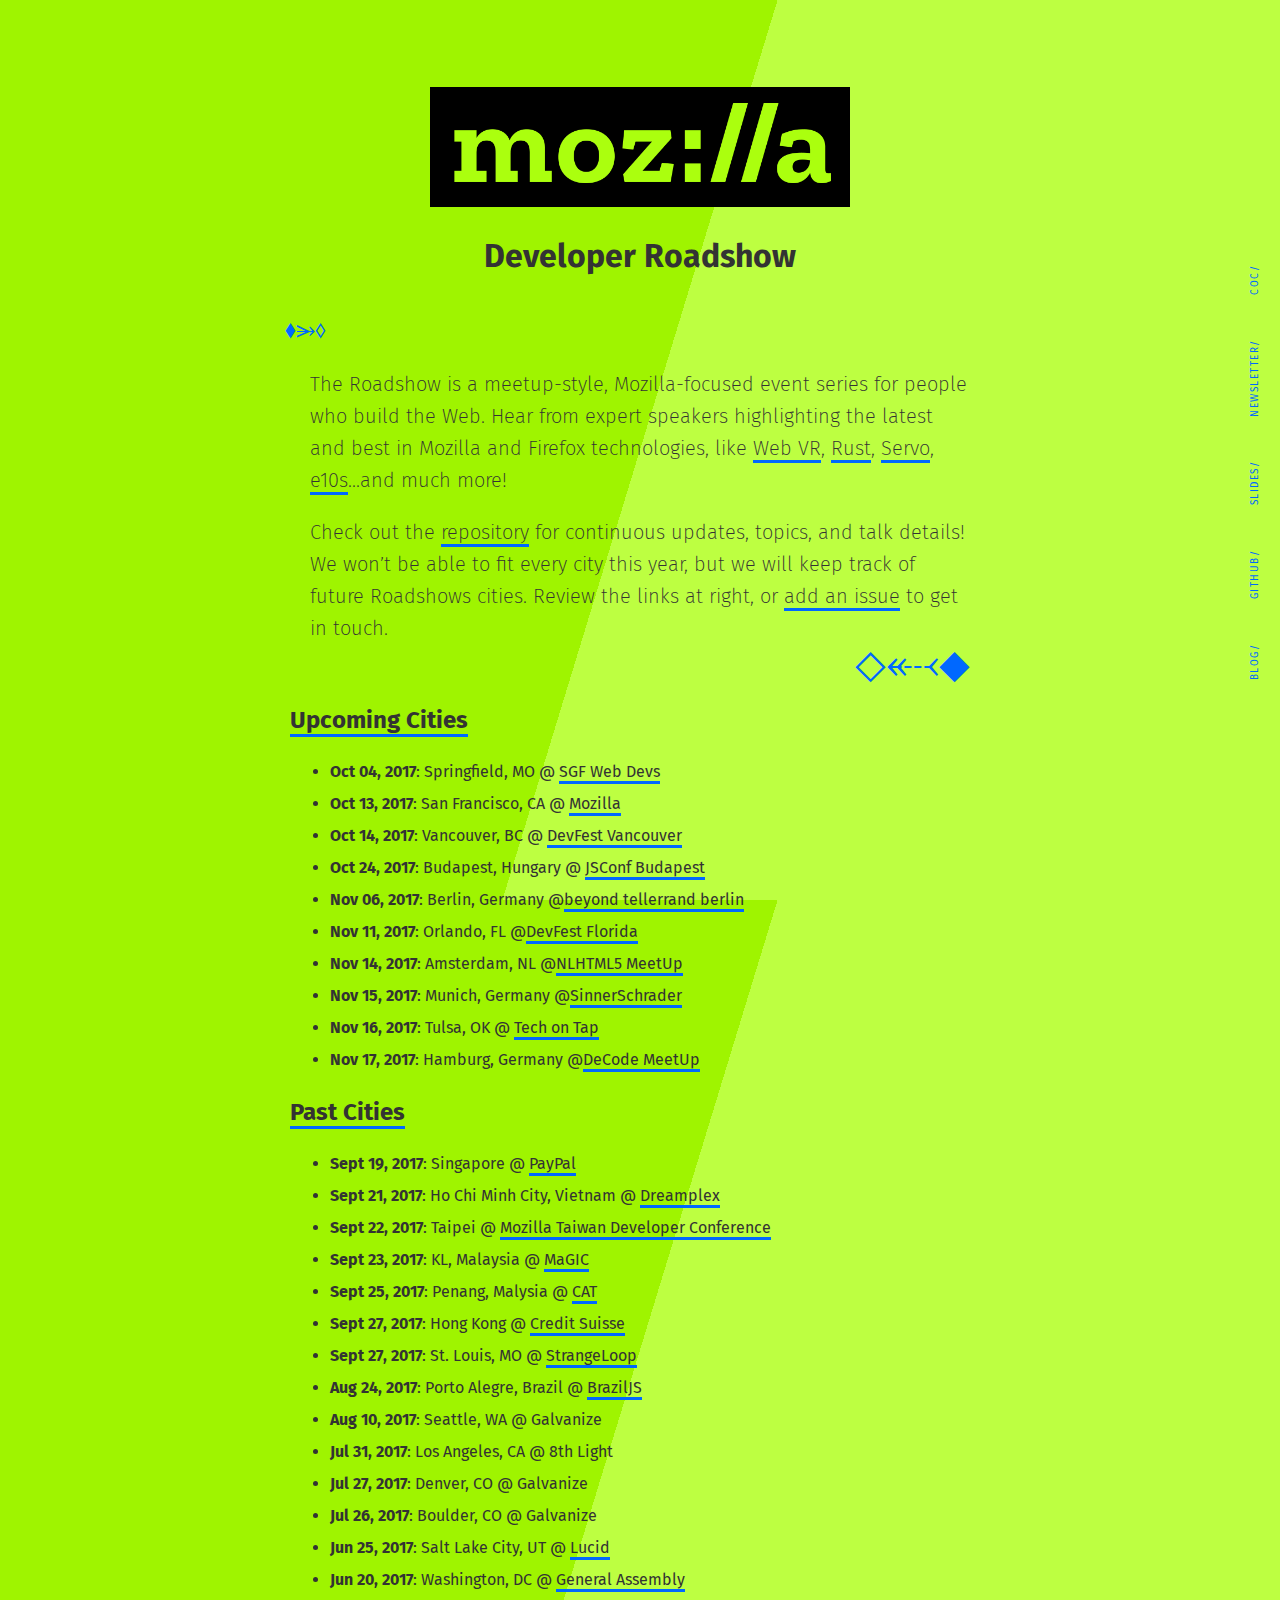
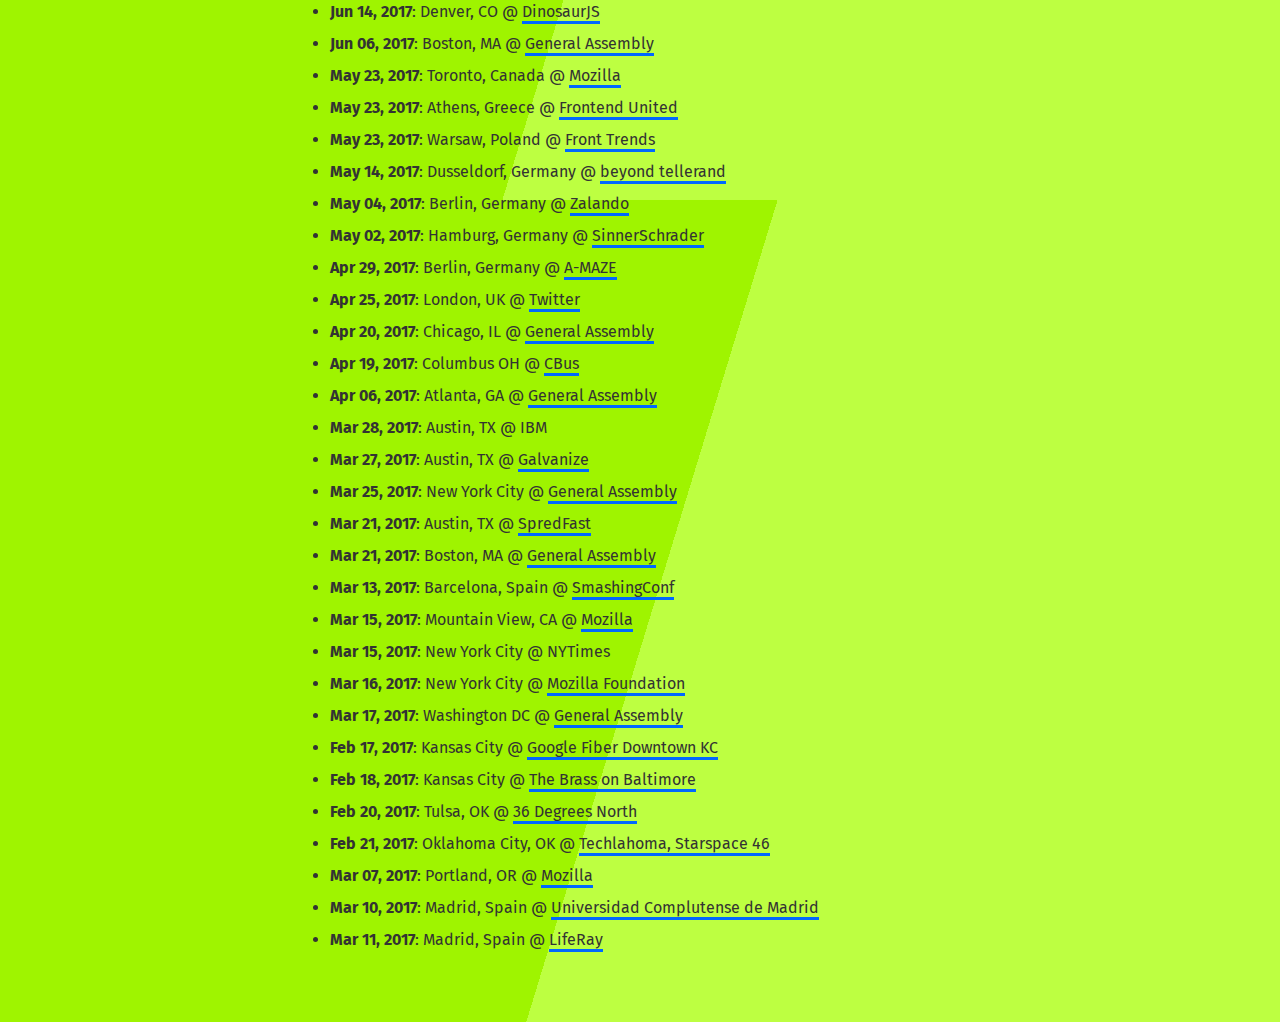
<file: index.html>
<!DOCTYPE html>
<!--
             _.-~-.
           7''  Q..\
        _7         (_
      _7  _/    _q.  /
    _7 . ___  /VVvv-'_                                            .
   7/ / /~- \_\\      '-._     .-'                      /       //
  ./ ( /-~-/||'=.__  '::. '-~'' {             ___   /  //     ./{
 V   V-~-~| ||   __''_   ':::.   ''~-~.___.-'' _/  // / {_   /  {  /
  VV/-~-~-|/ \ .'__'. '.    '::                     _ _ _        ''.
  / /~~~~||VVV/ /  \ )  \        _ __ ___   ___ ___(_) | | __ _   .::'
 / (~-~-~\\.-' /    \'   \::::. | '_ ` _ \ / _ \_  / | | |/ _` | :::'
/..\    /..\__/      '     '::: | | | | | | (_) / /| | | | (_| | ::'
vVVv    vVVv                 ': |_| |_| |_|\___/___|_|_|_|\__,_| ''

Hi there, nice to meet you!

Interested in having a direct impact on hundreds of millions of users? Join
Mozilla, and become part of a global community that’s helping to build a
brighter future for the Web.

Visit https://careers.mozilla.org to learn about our current job openings.
Visit https://www.mozilla.org/contribute for more ways to get involved and
help support Mozilla.
-->

<html class="windows x86 no-js" lang="en" dir="ltr" data-latest-firefox="52.0" data-esr-versions="45.8.0 52.0" data-gtm-container-id="GTM-MW3R8V"  data-stub-attribution-rate="1.0">
  <head>
    <meta charset="utf-8">
    <link href="https://fonts.googleapis.com/css?family=Fira+Sans" rel="stylesheet">
    <link rel="stylesheet" type="text/css" href="css/style.css">
    <link rel="icon" href="favicon.png" type="image/x-icon">
    <link rel="apple-touch-icon" type="image/png" sizes="180x180" href="assets/apple-touch-icon-180x180.png">
    <link rel="icon" type="image/png" sizes="196x196" href="assets/favicon-196x196.png">
    <link rel="shortcut icon" href="assets/favicon.ico">
    <title>2017 Dev Roadshow</title>
    <meta name="description" content="Developer Roadshow website for Mozilla">
    <meta name="author" content="Moz Dev Roadshow">

  </head>
  <body>
  <div class="wrapper">
    <div class="container">
      <header>
        <img src="assets/moz-logo-neon-green-rgb.png" alt="Mozilla Logo" height="60%" width="60%">
        <section>
        <h1>Developer Roadshow</h1>
        </section>
      </header>
      <article>
        <p>The Roadshow is a meetup-style, Mozilla-focused event series for people who build the Web. Hear from expert speakers highlighting the latest and best in Mozilla and Firefox technologies, like <a href="https://aframe.io/" target="_blank">Web VR</a>, <a href="https://www.rust-lang.org/en-US/" target="_blank">Rust</a>, <a href="https://servo.org/" target="_blank">Servo</a>, <a href="https://wiki.mozilla.org/Electrolysis" target="_blank">e10s</a>...and much more!</p>
        <p>Check out the <a href="https://github.com/mozilla/devroadshow2017">repository</a> for continuous updates, topics, and talk details! We won’t be able to fit every city this year, but we will keep track of future Roadshows cities. Review the links at right, or <a href="https://github.com/mozilla/devroadshow2017/issues" target="_blank">add an issue</a> to get in touch.</p>
      </article>
      <section>
        <h2><a href="https://github.com/mozilla/devroadshow2017/blob/master/Cities.md" target="_blank">Upcoming Cities</a></h2>
        <ul>
  
          <li><strong>Oct 04, 2017</strong>: Springfield, MO @ <a href="https://www.meetup.com/SGF-Web-Devs/events/243148230/">SGF Web Devs</a></li>
          <li><strong>Oct 13, 2017</strong>: San Francisco, CA @ <a href="https://www.eventbrite.com/e/mozilla-developer-roadshow-presents-women-in-webvr-san-francisco-tickets-37432501620">Mozilla</a></li>
          <li><strong>Oct 14, 2017</strong>: Vancouver, BC @ <a href="https://devfestvancouver.firebaseapp.com/">DevFest Vancouver</a></li>
          <li><strong>Oct 24, 2017</strong>: Budapest, Hungary @ <a href="https://www.meetup.com/Rust-Hungary-Meetup/events/244086300/">JSConf Budapest</a></li>
          <li><strong>Nov 06, 2017</strong>: Berlin, Germany @<a href="https://beyondtellerrand.com/events/berlin-2017/side-events/mozilla-roadshow">beyond tellerrand berlin</a></li>
          <li><strong>Nov 11, 2017</strong>: Orlando, FL @<a href="https://devfestflorida.org/">DevFest Florida</a></li>
          <li><strong>Nov 14, 2017</strong>: Amsterdam, NL @<a href="https://www.meetup.com/NLHTML5/events/243514933/">NLHTML5 MeetUp</a></li>
          <li><strong>Nov 15, 2017</strong>: Munich, Germany @<a href="https://www.meetup.com/MuniCSS-finest/events/243276897/">SinnerSchrader</a></li>
          <li><strong>Nov 16, 2017</strong>: Tulsa, OK @ <a href="https://www.meetup.com/RHTTech-on-Tap/events/242288624/">Tech on Tap</a></li>
          <li><strong>Nov 17, 2017</strong>: Hamburg, Germany @<a href="https://www.meetup.com/de-DE/decode-hh/events/243303281/">DeCode MeetUp</a></li>
 
        </ul>
      </section>
      <section>
        <h2><a href="https://github.com/mozilla/devroadshow2017/blob/master/Cities.md" target="_blank">Past Cities</a></h2>
        <ul>
          <li><strong>Sept 19, 2017</strong>: Singapore @ <a href="https://www.facebook.com/events/144127329504155/">PayPal</a></li>
          <li><strong>Sept 21, 2017</strong>: Ho Chi Minh City, Vietnam @ <a href="https://www.facebook.com/events/1252723171504448/">Dreamplex</a></li>
          <li><strong>Sept 22, 2017</strong>: Taipei @ <a href="https://www.mozilladevtw2017.com/">Mozilla Taiwan Developer Conference</a></li>
          <li><strong>Sept 23, 2017</strong>: KL, Malaysia @ <a href="https://www.facebook.com/events/865678483587305">MaGIC</a></li>
          <li><strong>Sept 25, 2017</strong>: Penang, Malysia @ <a href="https://www.facebook.com/events/389794274769975">CAT</a></li>
          <li><strong>Sept 27, 2017</strong>: Hong Kong @ <a href="https://www.facebook.com/events/1524909654238192">Credit Suisse</a></li>
          <li><strong>Sept 27, 2017</strong>: St. Louis, MO @ <a href="https://www.thestrangeloop.com/" target="_blank">StrangeLoop</a></li>
          <li><strong>Aug 24, 2017</strong>: Porto Alegre, Brazil @ <a href="https://eventloop.com.br/braziljs-conf-2017-poa">BrazilJS</a></li>
          <li><strong>Aug 10, 2017</strong>: Seattle, WA @ Galvanize</li>
          <li><strong>Jul 31, 2017</strong>: Los Angeles, CA @ 8th Light</li>
          <li><strong>Jul 27, 2017</strong>: Denver, CO @ Galvanize</li>
          <li><strong>Jul 26, 2017</strong>: Boulder, CO @ Galvanize</li>
          <li><strong>Jun 25, 2017</strong>: Salt Lake City, UT @ <a href="https://www.eventbrite.com/e/mozilla-developer-roadshow-with-lucid-software-presents-identity-and-access-management-at-mozilla-tickets-34551628852?ref=estw" target="_blank">Lucid</a></li>
          <li><strong>Jun 20, 2017</strong>: Washington, DC @ <a href="https://generalassemb.ly/education/how-css-grid-is-reinventing-webpage-design/washington-dc/36501" target="_blank">General Assembly</a></li>
          <li><strong>Jun 14, 2017</strong>: Denver, CO @ <a href="https://www.meetup.com/fullstack/events/240003595/" target="_blank">DinosaurJS</a></li>
          <li><strong>Jun 06, 2017</strong>: Boston, MA @ <a href="https://generalassemb.ly/education/ga-mozilla-developer-roadshow-presents-rust-hack-without-fear/boston/36069" target="_blank">General Assembly</a></li>
          <li><strong>May 23, 2017</strong>: Toronto, Canada @ <a href="https://www.eventbrite.com/e/mozilla-developer-roadshow-presents-3d-on-the-web-and-the-future-of-mobile-web-browsing-tickets-33497709551" target="_blank">Mozilla</a></li>
          <li><strong>May 23, 2017</strong>: Athens, Greece @ <a href="http://mzl.la/athens" target="_blank">Frontend United</a></li>
          <li><strong>May 23, 2017</strong>: Warsaw, Poland @ <a href="http://gamedevjs.com/mozdevroadshow.html" target="_blank">Front Trends</a></li>
          <li><strong>May 14, 2017</strong>: Dusseldorf, Germany @ <a href="https://beyondtellerrand.com/events/duesseldorf-2017/side-events/mozilla-roadshow" target="_blank">beyond tellerand</a></li>
          <li><strong>May 04, 2017</strong>: Berlin, Germany @ <a href="https://www.meetup.com/Zalando-Tech-Events-Berlin/events/238078772/" target="_blank">Zalando</a></li>
          <li><strong>May 02, 2017</strong>: Hamburg, Germany @ <a href="https://www.meetup.com/decode-hh/events/238288684/" target="_blank">SinnerSchrader</a></li>
          <li><strong>Apr 29, 2017</strong>: Berlin, Germany @ <a href=
          "https://www.facebook.com/events/784179395092898/" target="_blank"> A-MAZE</a></li>
          <li><strong>Apr 25, 2017</strong>: London, UK @ <a href=
          "https://www.meetup.com/Mozilla-Developer-Roadshow-UK-Edition/events/238928357/?a=socialmedia" target="_blank">Twitter</a></li>
          <li><strong>Apr 20, 2017</strong>: Chicago, IL @ <a href="https://generalassemb.ly/education/how-css-grid-is-reinventing-webpage-design/chicago/34896" target="_blank">General Assembly</a></li>
          <li><strong>Apr 19, 2017</strong>: Columbus OH @ <a href="http://columbusjs.org/04-19-2017/mozilla-dev-roadshow.html" target="_blank">CBus</a></li> 
          <li><strong>Apr 06, 2017</strong>: Atlanta, GA @ <a href="https://generalassemb.ly/education/how-css-grid-is-reinventing-webpage-design/atlanta/34844" target="_blank">General Assembly</a></li>
          <li><strong>Mar 28, 2017</strong>: Austin, TX @ IBM</li>
          <li><strong>Mar 27, 2017</strong>: Austin, TX @ <a href="https://www.eventbrite.com/e/mozilla-developer-roadshow-presents-hack-on-open-source-workshop-tickets-32701486025" target="_blank">Galvanize</a></li>
          <li><strong>Mar 25, 2017</strong>: New York City @ <a href="https://generalassemb.ly/education/how-css-grid-is-reinventing-webpage-design/new-york-city/34842" target="_blank">General Assembly</a></li>
          <li><strong>Mar 21, 2017</strong>: Austin, TX @ <a href="https://www.meetup.com/Mozilla-Developer-Roadshow/events/237760047/" target="_blank">SpredFast</a></li>
          <li><strong>Mar 21, 2017</strong>: Boston, MA @ <a href="https://generalassemb.ly/education/how-css-grid-is-reinventing-webpage-design/boston/34943" target="_blank">General Assembly</a></li>
          <li><strong>Mar 13, 2017</strong>: Barcelona, Spain @ <a href="https://www.meetup.com/SmashingConf/events/237848853/?a=socialmedia" target="_blank">SmashingConf</a></li>
          <li><strong>Mar 15, 2017</strong>: Mountain View, CA @ <a href="https://www.meetup.com/Mozilla-Developer-Roadshow/" target="_blank">Mozilla</a></li>
          <li><strong>Mar 15, 2017</strong>: New York City @ NYTimes</li>
          <li><strong>Mar 16, 2017</strong>: New York City @ <a href="https://www.meetup.com/girldevelopit/events/237431725/" target="_blank">Mozilla Foundation</a></li>
          <li><strong>Mar 17, 2017</strong>: Washington DC @ <a href="https://generalassemb.ly/education/how-css-grid-is-reinventing-webpage-design/washington-dc/34843" target="_blank">General Assembly</a></li>
          <li><strong>Feb 17, 2017</strong>: Kansas City @ <a href="https://devfestkc.com/schedule/0" target="_blank">Google Fiber Downtown KC</a></li>
          <li><strong>Feb 18, 2017</strong>: Kansas City @ <a href="https://devfestkc.com/" target="_blank">The Brass on Baltimore</a></li>
          <li><strong>Feb 20, 2017</strong>: Tulsa, OK @ <a href="https://www.36degreesnorth.co/" target="_blank">36 Degrees North</a></li>
          <li><strong>Feb 21, 2017</strong>: Oklahoma City, OK @ <a href="http://okcjs.com/" target="_blank">Techlahoma, Starspace 46</a></li>
          <li><strong>Mar 07, 2017</strong>: Portland, OR @ <a href="https://www.meetup.com/Women-Who-Code-Portland/events/237467012/" target="_blank">Mozilla</a></li>
          <li><strong>Mar 10, 2017</strong>: Madrid, Spain @ <a href="http://webgamesday.com/" target="_blank">Universidad Complutense de Madrid</a></li>
          <li><strong>Mar 11, 2017</strong>: Madrid, Spain @ <a href="https://www.meetup.com/madridjs/events/237612617/" target="_blank">LifeRay</a></li>
          
        </ul>
      </section>
      <footer>
        <ul class="meta inline-list">
          <li><a href="https://hacks.mozilla.org/2017/02/devroadshow/" target="_blank">blog/</a></li>
          <li><a href="https://github.com/mozilla/devroadshow2017" target="_blank">github/</a></li>
          <li><a href="https://github.com/mozilla/devroadshow2017/tree/master/presentations" target="_blank">slides/</a></li>
          <li><a href="https://www.mozilla.org/en-US/newsletter/developer/?utm_source=Event&utm_content=DevRoadshow" target="_blank">newsletter/</a></li>
          <li><a href="mailto:sandra@mozilla.com" target="_blank">CoC/</a></li>
        </ul>
      </footer>
    
  </div>
  </body>
</html>
</file>
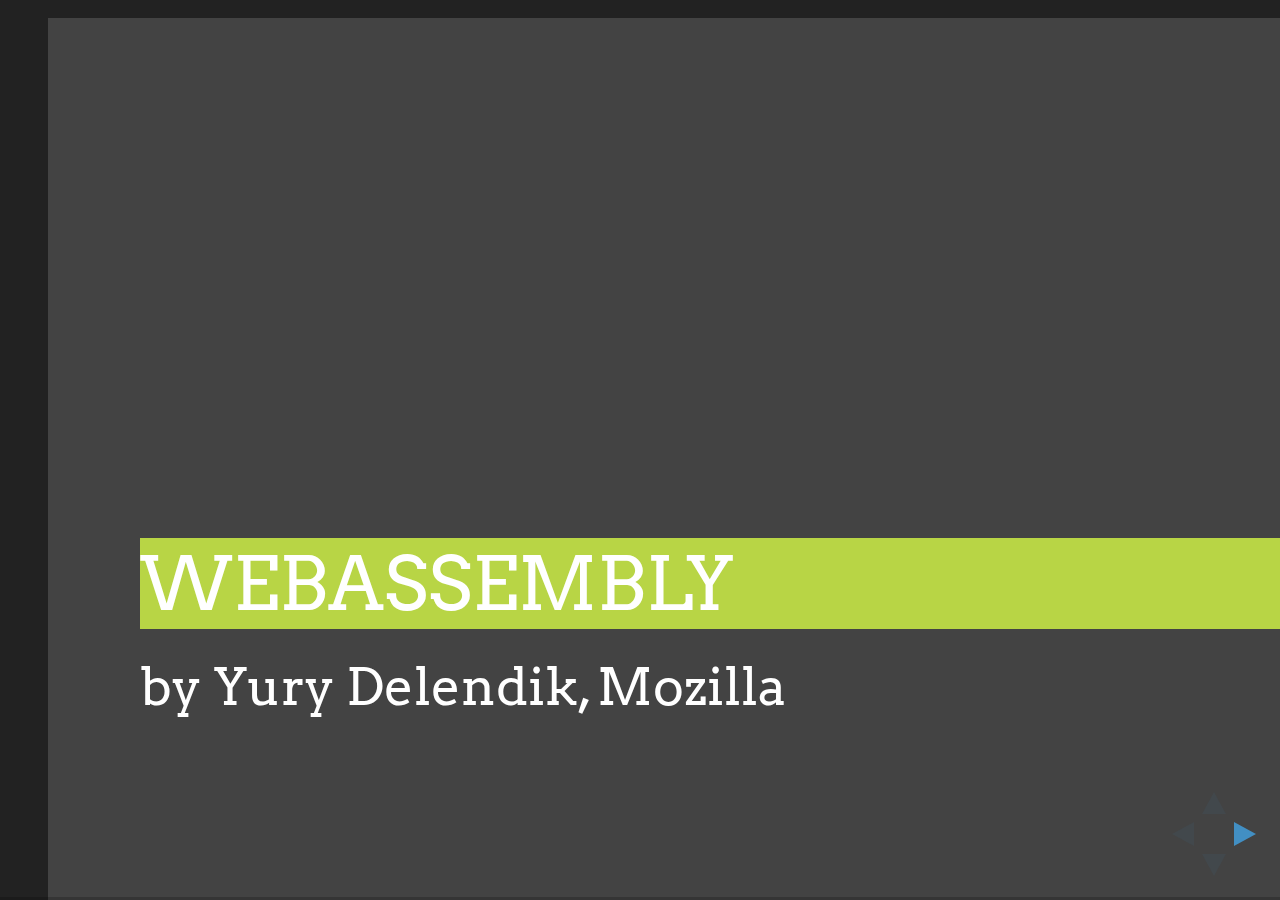
<file: presentations/WebAssembly-yurydelendik/index.html>
<!doctype html>
<html>
	<head>
		<meta charset="utf-8">
		<meta name="viewport" content="width=device-width, initial-scale=1.0, maximum-scale=1.0, user-scalable=no">

		<title>WebAssembly</title>

		<link rel="stylesheet" href="css/reveal.css">
		<link rel="stylesheet" href="css/theme/black.css">

		<!-- Theme used for syntax highlighting of code -->
		<link rel="stylesheet" href="lib/css/zenburn.css">

<style>
@import url('https://fonts.googleapis.com/css?family=Arvo');

section {
	background-color: white;
	color: black;
	height: 100%;
}
section.dark {
	background-color: #434343;
	color: white;
	text-align: left;	
	padding-left: 75px !important;
    font-family: 'Arvo', serif !important;
}
section.dark h1 {
	font: 60px 'Arvo', serif !important;
	background-color: #b8d545;
	color: white !important;
	text-align: left;
	width: auto !important;	
}

h2 {
    font: 40px 'Arvo', serif !important;
    color: white;
	background-color: #b8d545;
    width: 100%;
	display: block;
	padding-left: 10px;
	border-top: 10px none !important;
}
h2::before {
	float: left;
	display: block;
	border-right: 5px white solid;
	border-bottom: 5px white solid;
	background: black;
	width: 50px;
	height: 50px;
	content: "";
}
div#logo {
    width: 252px;
	height: 81px;
	background-image: url(https://github.com/mozilla/devroadshow2017/blob/master/moz-logo-neon-green-rgb.png?raw=true);
	background-size: 252px 81px;
	margin-top: 300px;
	margin-bottom: 20px;
}

</style>
		<!-- Printing and PDF exports -->
		<script>
			var link = document.createElement( 'link' );
			link.rel = 'stylesheet';
			link.type = 'text/css';
			link.href = window.location.search.match( /print-pdf/gi ) ? 'css/print/pdf.css' : 'css/print/paper.css';
			document.getElementsByTagName( 'head' )[0].appendChild( link );
		</script>
	</head>
	<body>
		<div class="reveal">
			<div class="slides">

<section class="dark">
	<div id="logo"></div>
	<h1>WebAssembly</h1>
	<p>by Yury Delendik, Mozilla</p>
</section>
<section>
	<h2>Overview</h2>
	<ul>
		<li>What's WebAssembly</li>
		<li>WebAssembly APIs</li>
		<li>Demos</li>
	</ul>
</section>
<section>
	<h2>What is WebAssembly?</h2>
	<p>
		A <em>new standard</em>
		being developed in a 
		W3C Community Group with Apple, Google,
		Microsoft and Mozilla which defines:
	</p>
	<ol>
		<li>
			a compact, portable <em>binary format</em> which is
			fast to load and runs safely at 
			predictably near-native speed
		</li>
		<li>
			a 1:1 <em>text format</em> rendered by developer tools when 
			viewing source
		</li>
	</ol>
</section>
<section>
	<h2>WebAssembly is ...</h2>
	<ul>
		<li>Compiler target for the Web</li>
		<li>JavaScript API</li>
	</ul>
</section>
<section>
	<section>
		<h2>Compilation of JavaScript</h2>
		<ul>
			<li>JS is an interpreted programming language</li>
			<li>The hot code is watched for and compiled using JIT</li>
			<li>JIT can take time</li>
			<li>Parsing and loading can take time too</li>
		<ul>
	</section>
	<section>
        <h2>Memory management in JavaScript</h2>
        <ul>
			<li>New memory is allocated when new object or string is created</li>
            <li>Automatically releases unused objects by tracing garbage collector</li>
            <li>Memory tracing can take time</li>
		</ul>	
	</section>
	<section>
		<h2>asm.js is a JavaScript subset</h2>
		<ul>
			<li>No access to javascript heap – compiled code has to manage its own memory</li>
            <li>Valid `"use asm";` code does not need to be “hot” – it's ready to be transformed to machine code</li>
            <li>Runs well in all browsers</li>
            <li>Still takes time to load, parse, validate and compile</li>
		</ul>
	</section>
</section>
<section>
	<h2>What we trying to do?</h2>
    <ul>
		<li>Avoid plugins (deprecation, friction, security)</h1>
        <li>Bring existing applications to the Web (too big to rewrite)</h1>
        <li>Port high-performance C/C++ libraries for use by JS</h1>
        <li>Predictable near-native performance (compared to JS)</h1>
	</ul>
</section>
<section>
	<h2>What will WebAssembly improve (in asm.js)?</h2>
    <ol>
		<li>Further reduce load time (especially on mobile)</li>
        <li>Reduce over-the-wire size (with and without compression)</li>
        <li>Reduce runtime memory consumption</li>
        <li>New features: dynamic linking, memory resizing, etc.</li>
        <li>Keep pushing closer to native code performance</li>
</section>
<section>
	<h2>Virtual ISA</h2>
	<p>As close to physical machine instructions as safety/portability allow</p>
	<table>
		<tr>
			<th>WebAssembly</th>
			<th></th>
			<th>x86</th>
			<th>ARM</th>
		</tr>
		<tr>
			<td><code>i32.add</code></td>
			<td>↦</td>
			<td><code>addl</code></td>
			<td><code>ADD</code></td>
		</tr>
			<td><code>call</code></td>
			<td>↦</td>
			<td><code>call</code></td>
			<td><code>BL</code></td>
		</tr>
		<tr>
			<td><code>i32.load</code></td>
			<td>↦</td>
			<td>check + <code>mov</code></td>
			<td>check + <code>LDR</code></td>
		</tr>
	</table>
	<p>"check" can safely eliminated on 64-bit, hoistable otherwise</p>
</section>
<section>
	<section>
		<h2>Can I see some WebAssembly?</h2>
		<ul>
			<li>Binary format</li>
			<li>Text representation of binary format</li>
		</ul>
	</section>
	<section>
		<h2>Helloworld.cpp</h2>
		<pre><code class="hljs c++">
#include &lt;iostream&gt;

int main() {
  std::cout << "Hello, world!" << std::endl;
  return 237;
}
</code></pre>
		<p><code class="lang-bash">emcc helloworld.cpp -s WASM=1 -o helloworld.html</code></p>
	</section>
	<section>
		<h2>Helloworld.wasm</h2>
		<pre><code class="hljs text">
00000000: 00 61 73 6d 0d 00 00 00  .asm....
00000008: 01 ae 83 80 80 00 30 60  ......0`
00000010: 01 7f 01 7f 60 03 7f 7f  ....`...
00000018: 7f 01 7f 60 01 7c 01 7f  ...`.|..
00000020: 60 02 7f 7f 01 7f 60 03  `.....`.
...
0005a688: 00 00 00 00 00 00 00 00  ........
0005a690: 48 65 6c 6c 6f 2c 20 77  Hello, w
0005a698: 6f 72 6c 64 21 00 ff ff  orld!...
0005a6a0: ff ff ff ff ff ff ff ff  ........
...
</code></pre>
	</section>
	<section>
		<h2>Helloworld.wast</h2>
		<pre><code class="hljs text">
(module
  (type $0 (func (param i32) (result i32)))
...
  (func $4 (type $9) (param $var$0 i32) (param $var$1 i32)
    (if
      (i32.eq
        (get_global $global$6)
        (i32.const 0)
      )
      (block $label$0
        (set_global $global$6
          (get_local $var$0)
...
</code></pre>
	</section>
</section>
<section>
	<h2>JavaScript API</h2>
    <ul>
        <li>Compile module</li>
        <li>Instantiate module</li>
        <li>Export functions</li>
        <li>Import functions</li>
	</ul>
</section>
<section>
	<section>
		<h2>Helloworld2.wast</h2>
		<pre><code class="hljs text">
(module
  (memory (export "memory") 200 200)
  (data (i32.const 0) "Hello, world\00")
  (import $print "sys" "print" (param i32))
  (func (export "main")
    (call $print
      (i32.const 0)
    )
  )
)
</code></pre>
       <p><code class="lang-bash">wasm-as helloworld2.wast -o helloworld2.wasm</code></p>
	</section>
	<section>
		<h2>Helloworld2.js</h2>
		<pre><code class="hljs">
...
fetch('helloworld2.wasm')
  .then(req => req.arrayBuffer())
  .then(buf => WebAssembly.instantiate(buf, env))
  .then(({instance}) => {
    memory = new Uint8Array(instance.exports.memory.buffer);
    instance.exports.main();
  });
</code></pre>
	</section>
	<section>
		<h2>Helloworld2.js</h2>
		<pre><code class="hljs">
var memory;
var env = {
  sys: {
    print(ptr) {
      let p = ptr;
      while (memory[p]) p++;
      let s = String.fromCharCode(...memory.subarray(ptr, p));
      console.log(s);
    }
  }
};
...
</code></pre>
	</section>
</section>
<section>
	<h2>What's next?</h2>
    <ul>
		<li>Debugging</li>
        <li>LLVM compilation to object modules</li>
        <li>CG pointers, multithreading</li>
    </ul>
</section>
<section>
	<h2>Start experimenting now</h2>
	<ul>
		<li>emscripten</li>
		<li>binaryen</li>
		<li>llvm/clang w/WebAssembly target</li>
	</ul>
</section>

<section>
	<h2>More good stuff</h2>
	<ul>
		<li>Demo at <br><a href="http://webassembly.org/demo/">http://webassembly.org/demo/</a></li>
		<li>WasmExplorer at <br><a href="http://mbebenita.github.io/WasmExplorer/">http://mbebenita.github.io/WasmExplorer/</a></li>
        <li>Get emscripten</li>
        <li>Get SpiderMonkey (<code>wasmTextToBinary</code>)</li>
		<li>Get latest Node.js (<code>node --expose-wasm</code>)</li>
    </ul>
</section>

<section>
	<h2>Q &amp; A</h2>
</section>

			</div>
		</div>

		<script src="lib/js/head.min.js"></script>
		<script src="js/reveal.js"></script>

		<script>
			// More info https://github.com/hakimel/reveal.js#configuration
			Reveal.initialize({
				history: true,

				// More info https://github.com/hakimel/reveal.js#dependencies
				dependencies: [
					{ src: 'plugin/markdown/marked.js' },
					{ src: 'plugin/markdown/markdown.js' },
					{ src: 'plugin/notes/notes.js', async: true },
					{ src: 'plugin/highlight/highlight.js', async: true, callback: function() { hljs.initHighlightingOnLoad(); } }
				]
			});
		</script>
	</body>
</html>
</file>
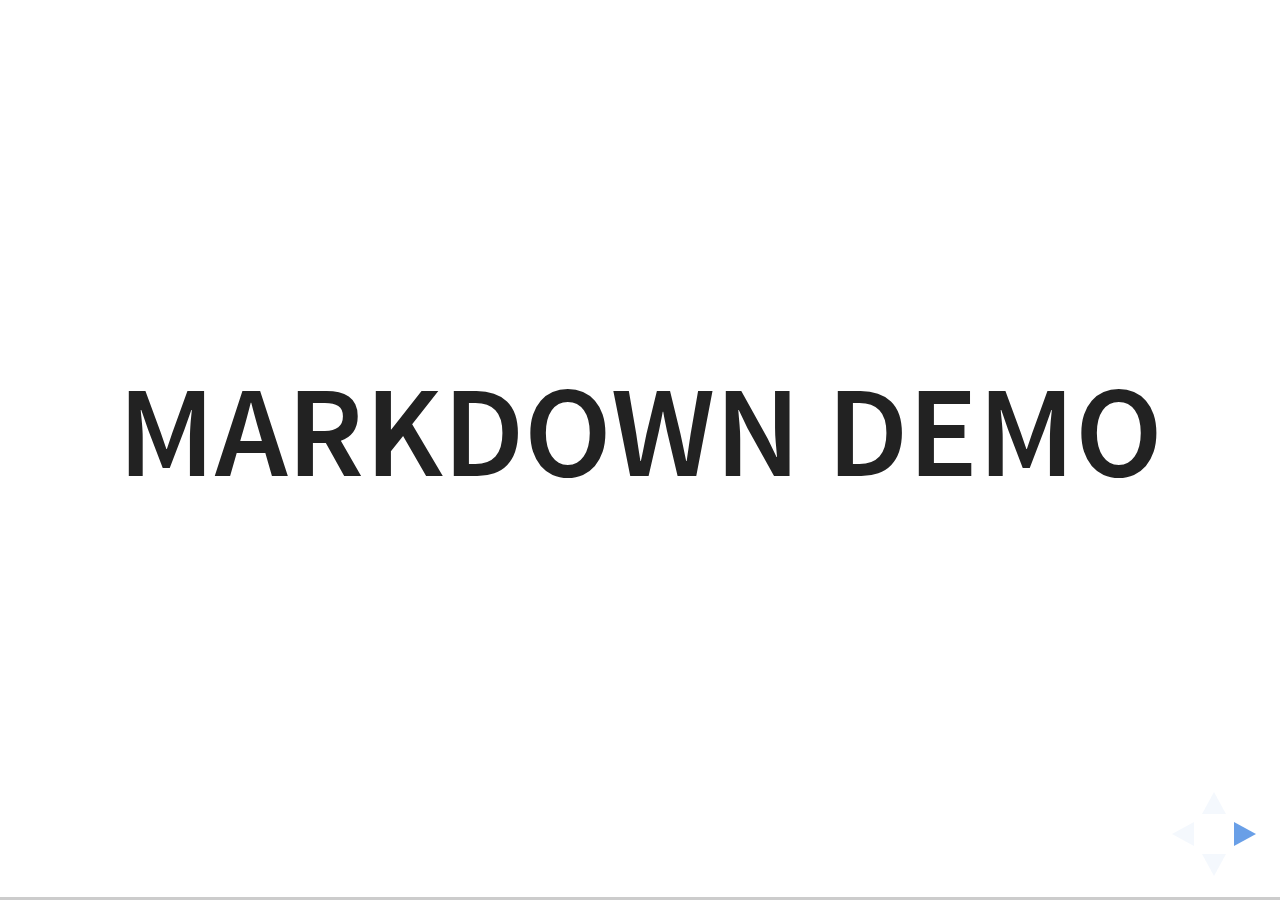
<file: presentations/WebAssembly-yurydelendik/plugin/markdown/example.html>
<!doctype html>
<html lang="en">

	<head>
		<meta charset="utf-8">

		<title>reveal.js - Markdown Demo</title>

		<link rel="stylesheet" href="../../css/reveal.css">
		<link rel="stylesheet" href="../../css/theme/white.css" id="theme">

        <link rel="stylesheet" href="../../lib/css/zenburn.css">
	</head>

	<body>

		<div class="reveal">

			<div class="slides">

                <!-- Use external markdown resource, separate slides by three newlines; vertical slides by two newlines -->
                <section data-markdown="example.md" data-separator="^\n\n\n" data-separator-vertical="^\n\n"></section>

                <!-- Slides are separated by three dashes (quick 'n dirty regular expression) -->
                <section data-markdown data-separator="---">
                    <script type="text/template">
                        ## Demo 1
                        Slide 1
                        ---
                        ## Demo 1
                        Slide 2
                        ---
                        ## Demo 1
                        Slide 3
                    </script>
                </section>

                <!-- Slides are separated by newline + three dashes + newline, vertical slides identical but two dashes -->
                <section data-markdown data-separator="^\n---\n$" data-separator-vertical="^\n--\n$">
                    <script type="text/template">
                        ## Demo 2
                        Slide 1.1

                        --

                        ## Demo 2
                        Slide 1.2

                        ---

                        ## Demo 2
                        Slide 2
                    </script>
                </section>

                <!-- No "extra" slides, since there are no separators defined (so they'll become horizontal rulers) -->
                <section data-markdown>
                    <script type="text/template">
                        A

                        ---

                        B

                        ---

                        C
                    </script>
                </section>

                <!-- Slide attributes -->
                <section data-markdown>
                    <script type="text/template">
                        <!-- .slide: data-background="#000000" -->
                        ## Slide attributes
                    </script>
                </section>

                <!-- Element attributes -->
                <section data-markdown>
                    <script type="text/template">
                        ## Element attributes
                        - Item 1 <!-- .element: class="fragment" data-fragment-index="2" -->
                        - Item 2 <!-- .element: class="fragment" data-fragment-index="1" -->
                    </script>
                </section>

                <!-- Code -->
                <section data-markdown>
                    <script type="text/template">
                        ```php
                        public function foo()
                        {
                            $foo = array(
                                'bar' => 'bar'
                            )
                        }
                        ```
                    </script>
                </section>

            </div>
		</div>

		<script src="../../lib/js/head.min.js"></script>
		<script src="../../js/reveal.js"></script>

		<script>

			Reveal.initialize({
				controls: true,
				progress: true,
				history: true,
				center: true,

				// Optional libraries used to extend on reveal.js
				dependencies: [
					{ src: '../../lib/js/classList.js', condition: function() { return !document.body.classList; } },
					{ src: 'marked.js', condition: function() { return !!document.querySelector( '[data-markdown]' ); } },
                    { src: 'markdown.js', condition: function() { return !!document.querySelector( '[data-markdown]' ); } },
                    { src: '../highlight/highlight.js', async: true, callback: function() { hljs.initHighlightingOnLoad(); } },
					{ src: '../notes/notes.js' }
				]
			});

		</script>

	</body>
</html>
</file>
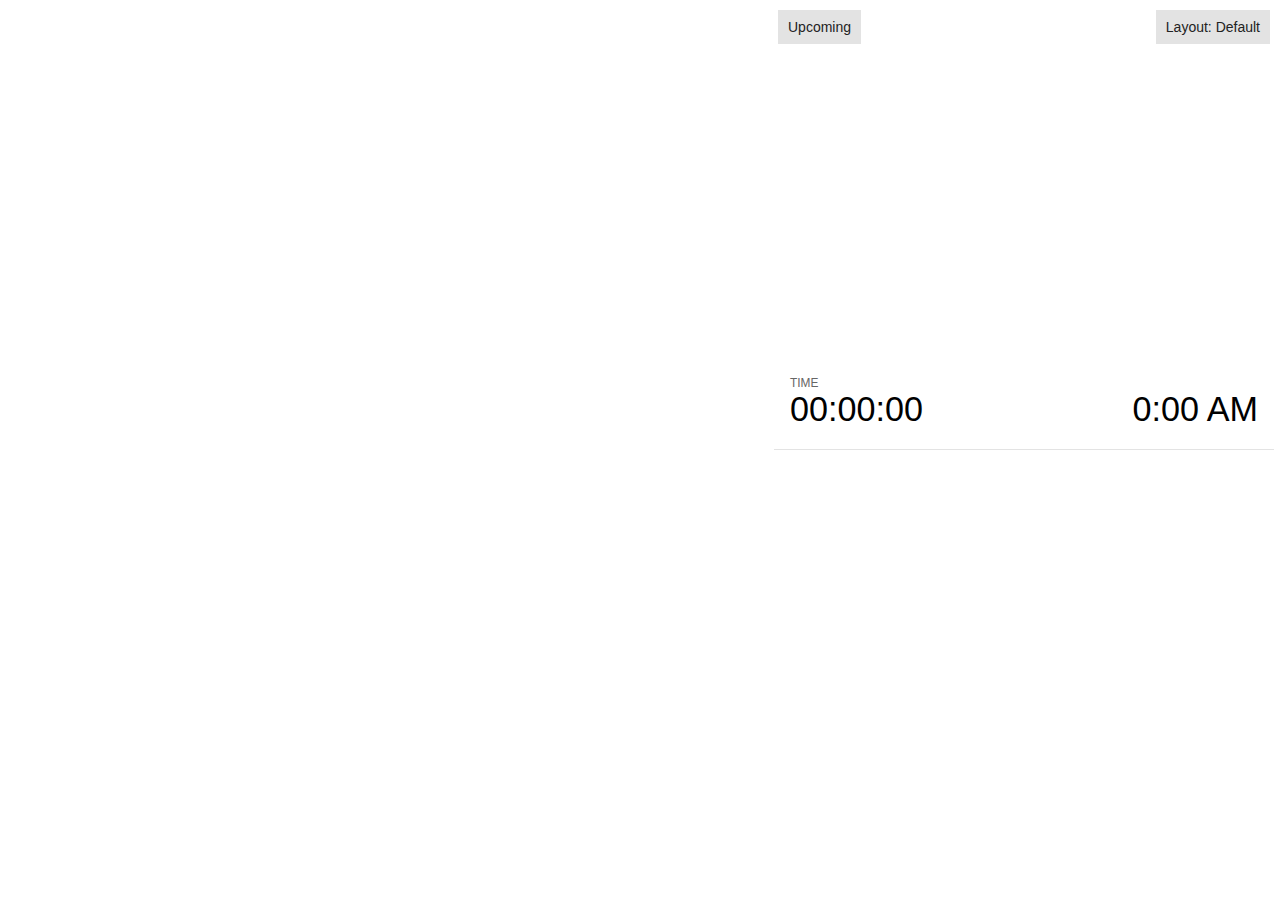
<file: presentations/WebAssembly-yurydelendik/plugin/notes/notes.html>
<!doctype html>
<html lang="en">
	<head>
		<meta charset="utf-8">

		<title>reveal.js - Slide Notes</title>

		<style>
			body {
				font-family: Helvetica;
				font-size: 18px;
			}

			#current-slide,
			#upcoming-slide,
			#speaker-controls {
				padding: 6px;
				box-sizing: border-box;
				-moz-box-sizing: border-box;
			}

			#current-slide iframe,
			#upcoming-slide iframe {
				width: 100%;
				height: 100%;
				border: 1px solid #ddd;
			}

			#current-slide .label,
			#upcoming-slide .label {
				position: absolute;
				top: 10px;
				left: 10px;
				z-index: 2;
			}

			.overlay-element {
				height: 34px;
				line-height: 34px;
				padding: 0 10px;
				text-shadow: none;
				background: rgba( 220, 220, 220, 0.8 );
				color: #222;
				font-size: 14px;
			}

			.overlay-element.interactive:hover {
				background: rgba( 220, 220, 220, 1 );
			}

			#current-slide {
				position: absolute;
				width: 60%;
				height: 100%;
				top: 0;
				left: 0;
				padding-right: 0;
			}

			#upcoming-slide {
				position: absolute;
				width: 40%;
				height: 40%;
				right: 0;
				top: 0;
			}

			/* Speaker controls */
			#speaker-controls {
				position: absolute;
				top: 40%;
				right: 0;
				width: 40%;
				height: 60%;
				overflow: auto;
				font-size: 18px;
			}

				.speaker-controls-time.hidden,
				.speaker-controls-notes.hidden {
					display: none;
				}

				.speaker-controls-time .label,
				.speaker-controls-notes .label {
					text-transform: uppercase;
					font-weight: normal;
					font-size: 0.66em;
					color: #666;
					margin: 0;
				}

				.speaker-controls-time {
					border-bottom: 1px solid rgba( 200, 200, 200, 0.5 );
					margin-bottom: 10px;
					padding: 10px 16px;
					padding-bottom: 20px;
					cursor: pointer;
				}

				.speaker-controls-time .reset-button {
					opacity: 0;
					float: right;
					color: #666;
					text-decoration: none;
				}
				.speaker-controls-time:hover .reset-button {
					opacity: 1;
				}

				.speaker-controls-time .timer,
				.speaker-controls-time .clock {
					width: 50%;
					font-size: 1.9em;
				}

				.speaker-controls-time .timer {
					float: left;
				}

				.speaker-controls-time .clock {
					float: right;
					text-align: right;
				}

				.speaker-controls-time span.mute {
					color: #bbb;
				}

				.speaker-controls-notes {
					padding: 10px 16px;
				}

				.speaker-controls-notes .value {
					margin-top: 5px;
					line-height: 1.4;
					font-size: 1.2em;
				}

			/* Layout selector */
			#speaker-layout {
				position: absolute;
				top: 10px;
				right: 10px;
				color: #222;
				z-index: 10;
			}
				#speaker-layout select {
					position: absolute;
					width: 100%;
					height: 100%;
					top: 0;
					left: 0;
					border: 0;
					box-shadow: 0;
					cursor: pointer;
					opacity: 0;

					font-size: 1em;
					background-color: transparent;

					-moz-appearance: none;
					-webkit-appearance: none;
					-webkit-tap-highlight-color: rgba(0, 0, 0, 0);
				}

				#speaker-layout select:focus {
					outline: none;
					box-shadow: none;
				}

			.clear {
				clear: both;
			}

			/* Speaker layout: Wide */
			body[data-speaker-layout="wide"] #current-slide,
			body[data-speaker-layout="wide"] #upcoming-slide {
				width: 50%;
				height: 45%;
				padding: 6px;
			}

			body[data-speaker-layout="wide"] #current-slide {
				top: 0;
				left: 0;
			}

			body[data-speaker-layout="wide"] #upcoming-slide {
				top: 0;
				left: 50%;
			}

			body[data-speaker-layout="wide"] #speaker-controls {
				top: 45%;
				left: 0;
				width: 100%;
				height: 50%;
				font-size: 1.25em;
			}

			/* Speaker layout: Tall */
			body[data-speaker-layout="tall"] #current-slide,
			body[data-speaker-layout="tall"] #upcoming-slide {
				width: 45%;
				height: 50%;
				padding: 6px;
			}

			body[data-speaker-layout="tall"] #current-slide {
				top: 0;
				left: 0;
			}

			body[data-speaker-layout="tall"] #upcoming-slide {
				top: 50%;
				left: 0;
			}

			body[data-speaker-layout="tall"] #speaker-controls {
				padding-top: 40px;
				top: 0;
				left: 45%;
				width: 55%;
				height: 100%;
				font-size: 1.25em;
			}

			/* Speaker layout: Notes only */
			body[data-speaker-layout="notes-only"] #current-slide,
			body[data-speaker-layout="notes-only"] #upcoming-slide {
				display: none;
			}

			body[data-speaker-layout="notes-only"] #speaker-controls {
				padding-top: 40px;
				top: 0;
				left: 0;
				width: 100%;
				height: 100%;
				font-size: 1.25em;
			}

			@media screen and (max-width: 1080px) {
				body[data-speaker-layout="default"] #speaker-controls {
					font-size: 16px;
				}
			}

			@media screen and (max-width: 900px) {
				body[data-speaker-layout="default"] #speaker-controls {
					font-size: 14px;
				}
			}

			@media screen and (max-width: 800px) {
				body[data-speaker-layout="default"] #speaker-controls {
					font-size: 12px;
				}
			}

		</style>
	</head>

	<body>

		<div id="current-slide"></div>
		<div id="upcoming-slide"><span class="overlay-element label">Upcoming</span></div>
		<div id="speaker-controls">
			<div class="speaker-controls-time">
				<h4 class="label">Time <span class="reset-button">Click to Reset</span></h4>
				<div class="clock">
					<span class="clock-value">0:00 AM</span>
				</div>
				<div class="timer">
					<span class="hours-value">00</span><span class="minutes-value">:00</span><span class="seconds-value">:00</span>
				</div>
				<div class="clear"></div>
			</div>

			<div class="speaker-controls-notes hidden">
				<h4 class="label">Notes</h4>
				<div class="value"></div>
			</div>
		</div>
		<div id="speaker-layout" class="overlay-element interactive">
			<span class="speaker-layout-label"></span>
			<select class="speaker-layout-dropdown"></select>
		</div>

		<script src="../../plugin/markdown/marked.js"></script>
		<script>

			(function() {

				var notes,
					notesValue,
					currentState,
					currentSlide,
					upcomingSlide,
					layoutLabel,
					layoutDropdown,
					connected = false;

				var SPEAKER_LAYOUTS = {
					'default': 'Default',
					'wide': 'Wide',
					'tall': 'Tall',
					'notes-only': 'Notes only'
				};

				setupLayout();

				window.addEventListener( 'message', function( event ) {

					var data = JSON.parse( event.data );

					// The overview mode is only useful to the reveal.js instance
					// where navigation occurs so we don't sync it
					if( data.state ) delete data.state.overview;

					// Messages sent by the notes plugin inside of the main window
					if( data && data.namespace === 'reveal-notes' ) {
						if( data.type === 'connect' ) {
							handleConnectMessage( data );
						}
						else if( data.type === 'state' ) {
							handleStateMessage( data );
						}
					}
					// Messages sent by the reveal.js inside of the current slide preview
					else if( data && data.namespace === 'reveal' ) {
						if( /ready/.test( data.eventName ) ) {
							// Send a message back to notify that the handshake is complete
							window.opener.postMessage( JSON.stringify({ namespace: 'reveal-notes', type: 'connected'} ), '*' );
						}
						else if( /slidechanged|fragmentshown|fragmenthidden|paused|resumed/.test( data.eventName ) && currentState !== JSON.stringify( data.state ) ) {

							window.opener.postMessage( JSON.stringify({ method: 'setState', args: [ data.state ]} ), '*' );

						}
					}

				} );

				/**
				 * Called when the main window is trying to establish a
				 * connection.
				 */
				function handleConnectMessage( data ) {

					if( connected === false ) {
						connected = true;

						setupIframes( data );
						setupKeyboard();
						setupNotes();
						setupTimer();
					}

				}

				/**
				 * Called when the main window sends an updated state.
				 */
				function handleStateMessage( data ) {

					// Store the most recently set state to avoid circular loops
					// applying the same state
					currentState = JSON.stringify( data.state );

					// No need for updating the notes in case of fragment changes
					if ( data.notes ) {
						notes.classList.remove( 'hidden' );
						notesValue.style.whiteSpace = data.whitespace;
						if( data.markdown ) {
							notesValue.innerHTML = marked( data.notes );
						}
						else {
							notesValue.innerHTML = data.notes;
						}
					}
					else {
						notes.classList.add( 'hidden' );
					}

					// Update the note slides
					currentSlide.contentWindow.postMessage( JSON.stringify({ method: 'setState', args: [ data.state ] }), '*' );
					upcomingSlide.contentWindow.postMessage( JSON.stringify({ method: 'setState', args: [ data.state ] }), '*' );
					upcomingSlide.contentWindow.postMessage( JSON.stringify({ method: 'next' }), '*' );

				}

				// Limit to max one state update per X ms
				handleStateMessage = debounce( handleStateMessage, 200 );

				/**
				 * Forward keyboard events to the current slide window.
				 * This enables keyboard events to work even if focus
				 * isn't set on the current slide iframe.
				 */
				function setupKeyboard() {

					document.addEventListener( 'keydown', function( event ) {
						currentSlide.contentWindow.postMessage( JSON.stringify({ method: 'triggerKey', args: [ event.keyCode ] }), '*' );
					} );

				}

				/**
				 * Creates the preview iframes.
				 */
				function setupIframes( data ) {

					var params = [
						'receiver',
						'progress=false',
						'history=false',
						'transition=none',
						'autoSlide=0',
						'backgroundTransition=none'
					].join( '&' );

					var urlSeparator = /\?/.test(data.url) ? '&' : '?';
					var hash = '#/' + data.state.indexh + '/' + data.state.indexv;
					var currentURL = data.url + urlSeparator + params + '&postMessageEvents=true' + hash;
					var upcomingURL = data.url + urlSeparator + params + '&controls=false' + hash;

					currentSlide = document.createElement( 'iframe' );
					currentSlide.setAttribute( 'width', 1280 );
					currentSlide.setAttribute( 'height', 1024 );
					currentSlide.setAttribute( 'src', currentURL );
					document.querySelector( '#current-slide' ).appendChild( currentSlide );

					upcomingSlide = document.createElement( 'iframe' );
					upcomingSlide.setAttribute( 'width', 640 );
					upcomingSlide.setAttribute( 'height', 512 );
					upcomingSlide.setAttribute( 'src', upcomingURL );
					document.querySelector( '#upcoming-slide' ).appendChild( upcomingSlide );

				}

				/**
				 * Setup the notes UI.
				 */
				function setupNotes() {

					notes = document.querySelector( '.speaker-controls-notes' );
					notesValue = document.querySelector( '.speaker-controls-notes .value' );

				}

				/**
				 * Create the timer and clock and start updating them
				 * at an interval.
				 */
				function setupTimer() {

					var start = new Date(),
						timeEl = document.querySelector( '.speaker-controls-time' ),
						clockEl = timeEl.querySelector( '.clock-value' ),
						hoursEl = timeEl.querySelector( '.hours-value' ),
						minutesEl = timeEl.querySelector( '.minutes-value' ),
						secondsEl = timeEl.querySelector( '.seconds-value' );

					function _updateTimer() {

						var diff, hours, minutes, seconds,
							now = new Date();

						diff = now.getTime() - start.getTime();
						hours = Math.floor( diff / ( 1000 * 60 * 60 ) );
						minutes = Math.floor( ( diff / ( 1000 * 60 ) ) % 60 );
						seconds = Math.floor( ( diff / 1000 ) % 60 );

						clockEl.innerHTML = now.toLocaleTimeString( 'en-US', { hour12: true, hour: '2-digit', minute:'2-digit' } );
						hoursEl.innerHTML = zeroPadInteger( hours );
						hoursEl.className = hours > 0 ? '' : 'mute';
						minutesEl.innerHTML = ':' + zeroPadInteger( minutes );
						minutesEl.className = minutes > 0 ? '' : 'mute';
						secondsEl.innerHTML = ':' + zeroPadInteger( seconds );

					}

					// Update once directly
					_updateTimer();

					// Then update every second
					setInterval( _updateTimer, 1000 );

					timeEl.addEventListener( 'click', function() {
						start = new Date();
						_updateTimer();
						return false;
					} );

				}

				/**
				 * Sets up the speaker view layout and layout selector.
				 */
				function setupLayout() {

					layoutDropdown = document.querySelector( '.speaker-layout-dropdown' );
					layoutLabel = document.querySelector( '.speaker-layout-label' );

					// Render the list of available layouts
					for( var id in SPEAKER_LAYOUTS ) {
						var option = document.createElement( 'option' );
						option.setAttribute( 'value', id );
						option.textContent = SPEAKER_LAYOUTS[ id ];
						layoutDropdown.appendChild( option );
					}

					// Monitor the dropdown for changes
					layoutDropdown.addEventListener( 'change', function( event ) {

						setLayout( layoutDropdown.value );

					}, false );

					// Restore any currently persisted layout
					setLayout( getLayout() );

				}

				/**
				 * Sets a new speaker view layout. The layout is persisted
				 * in local storage.
				 */
				function setLayout( value ) {

					var title = SPEAKER_LAYOUTS[ value ];

					layoutLabel.innerHTML = 'Layout' + ( title ? ( ': ' + title ) : '' );
					layoutDropdown.value = value;

					document.body.setAttribute( 'data-speaker-layout', value );

					// Persist locally
					if( window.localStorage ) {
						window.localStorage.setItem( 'reveal-speaker-layout', value );
					}

				}

				/**
				 * Returns the ID of the most recently set speaker layout
				 * or our default layout if none has been set.
				 */
				function getLayout() {

					if( window.localStorage ) {
						var layout = window.localStorage.getItem( 'reveal-speaker-layout' );
						if( layout ) {
							return layout;
						}
					}

					// Default to the first record in the layouts hash
					for( var id in SPEAKER_LAYOUTS ) {
						return id;
					}

				}

				function zeroPadInteger( num ) {

					var str = '00' + parseInt( num );
					return str.substring( str.length - 2 );

				}

				/**
				 * Limits the frequency at which a function can be called.
				 */
				function debounce( fn, ms ) {

					var lastTime = 0,
						timeout;

					return function() {

						var args = arguments;
						var context = this;

						clearTimeout( timeout );

						var timeSinceLastCall = Date.now() - lastTime;
						if( timeSinceLastCall > ms ) {
							fn.apply( context, args );
							lastTime = Date.now();
						}
						else {
							timeout = setTimeout( function() {
								fn.apply( context, args );
								lastTime = Date.now();
							}, ms - timeSinceLastCall );
						}

					}

				}

			})();

		</script>
	</body>
</html>
</file>
<file: css/style.css>
*
{font-family: 'Fira Sans', sans-serif;}
.bold{font-weight:bold;}
.italic{font-style: italic;}
.oblique{font-style: oblique;}

body {font-family: 'Fira Sans', sans-serif; margin: 0 auto; line-height: 2em; padding: 12px; box-sizing: border-box; color: #333; overflow: auto;
background: #9ff400; /* Old browsers */
background: -moz-linear-gradient(-10deg,  #9ff400 0%, #9ff400 50%, #d8ff8e 50%, #d8ff8e 100%); /* FF3.6+ */
background: -webkit-gradient(linear, left top, right bottom, color-stop(0%,#ffded1), color-stop(50%,#9ff400), color-stop(50%,#bdff41), color-stop(100%,#d8ff8e)); /* Chrome,Safari4+ */
background: -webkit-linear-gradient(-45deg,  #9ff400 0%,#9ff400 50%,#bdff41 50%,#bdff41 100%); /* Chrome10+,Safari5.1+ */
background: -o-linear-gradient(-45deg,  #9ff400 0%,#9ff400 50%,#bdff41 50%,#bdff41 100%); /* Opera 11.10+ */
background: -ms-linear-gradient(-45deg,  #9ff400 0%,#9ff400 50%,#bdff41 50%,#bdff41 100%); /* IE10+ */
background: linear-gradient(107deg,  #9ff400 0%,#9ff400 50%,#bdff41 50%,#bdff41 100%); /* W3C */
filter: progid:DXImageTransform.Microsoft.gradient( startColorstr='#cfff75', endColorstr='#d8ff8e',GradientType=1 ); /* IE6-9 fallback on horizontal gradient */
}

body, html {
  height: 100%;
}
.wrapper {
  box-sizing: border-box; 
  height: 100%; 
}
a {
  border-bottom: 3px solid #0068FF;
  color: #333; 
  text-decoration: none; 
}
a:hover {
  color: #0068FF
}
p {
  font-weight: 200; 
  font-size: 20px;
}
.container {
  margin: 0 auto; 
  max-width: 90%; 
  padding: 75px 10px 50px; 
  overflow: auto;
  width: 700px; 
}
.container > header {
  margin: 0 auto;
  padding: 0;
}
.container > header {
  text-align: center;
}
.container > header span {
  display: block;
  font-size: 60%;
  opacity: 0.5;
  padding: 0 0 0.6em 0.1em;
}

article {
  padding: 20px;
}
article::before {
  color: #0068FF;
  content: '\2B27\2B43\2B28';
  font-size: 24px;
  position: relative;
  top: 0;
  left: -25px;
}
article::after {
  color: #0068FF;
  content: '\2B26\2B37\2B25';
  float: right;
  font-size: 44px;
  position: relative;
  top: -15px;
}

hr {
  border-bottom: 3px solid #0068FF;
}

.meta { 
  font-family: Arial, Courier New, Source Sans Pro, sans-serif; 
  font-size: 10px; 
  letter-spacing: .15em;
  text-transform: uppercase;
}
.meta a:hover {
  color: #333;
}

.inline-list {
  list-style: none; 
  line-height: 1em;
  margin: 0; 
  padding: 0;
}
.inline-list li {
  display: inline-block;
}
ul
@media only screen and (max-width: 758px) {
    /* For desktop: */
    .name {width: 80%; float: center; margin: 0 auto;}
    /* For mobile phones: */
    [class*="btn"] {
        margin-bottom: 10px; top: 70px;
        width: 60%;
        float: center;
        font-size: 80%;
        padding: 10px;
    }
    [article::before] {
        display: none;
    }
}

@media only screen and (max-width: 500px) {
    /* For desktop: */
    .name {width: 80%; float: center; margin: 0 auto;}
    /* For mobile phones: */
    [class*="btn"] {
        margin-bottom: 10px; top: 70px;
        width: 60%;
        float: center;
        font-size: 80%;
        padding: 10px;
    }
    [article::before] {
        display: none;
    }
}

footer .inline-list li {
  margin-right: 40px;
}
footer a {
  border: none; color: #0068FF;
}
footer {
  margin: 0 auto; 
  padding: 40px 0 0 0; 
  position: absolute; 
  bottom: 55%; 
  right: -255px; 
  width: 600px; transform: rotate(-90deg); -webkit-transform: rotate(-90deg); -moz-transform: rotate(-90deg);
}
</file>
<file: presentations/WebAssembly-yurydelendik/css/theme/black.css>
/**
 * Black theme for reveal.js. This is the opposite of the 'white' theme.
 *
 * By Hakim El Hattab, http://hakim.se
 */
@import url(../../lib/font/source-sans-pro/source-sans-pro.css);
section.has-light-background, section.has-light-background h1, section.has-light-background h2, section.has-light-background h3, section.has-light-background h4, section.has-light-background h5, section.has-light-background h6 {
  color: #222; }

/*********************************************
 * GLOBAL STYLES
 *********************************************/
body {
  background: #222;
  background-color: #222; }

.reveal {
  font-family: "Source Sans Pro", Helvetica, sans-serif;
  font-size: 42px;
  font-weight: normal;
  color: #fff; }

::selection {
  color: #fff;
  background: #bee4fd;
  text-shadow: none; }

::-moz-selection {
  color: #fff;
  background: #bee4fd;
  text-shadow: none; }

.reveal .slides > section,
.reveal .slides > section > section {
  line-height: 1.3;
  font-weight: inherit; }

/*********************************************
 * HEADERS
 *********************************************/
.reveal h1,
.reveal h2,
.reveal h3,
.reveal h4,
.reveal h5,
.reveal h6 {
  margin: 0 0 20px 0;
  color: #fff;
  font-family: "Source Sans Pro", Helvetica, sans-serif;
  font-weight: 600;
  line-height: 1.2;
  letter-spacing: normal;
  text-transform: uppercase;
  text-shadow: none;
  word-wrap: break-word; }

.reveal h1 {
  font-size: 2.5em; }

.reveal h2 {
  font-size: 1.6em; }

.reveal h3 {
  font-size: 1.3em; }

.reveal h4 {
  font-size: 1em; }

.reveal h1 {
  text-shadow: none; }

/*********************************************
 * OTHER
 *********************************************/
.reveal p {
  margin: 20px 0;
  line-height: 1.3; }

/* Ensure certain elements are never larger than the slide itself */
.reveal img,
.reveal video,
.reveal iframe {
  max-width: 95%;
  max-height: 95%; }

.reveal strong,
.reveal b {
  font-weight: bold; }

.reveal em {
  font-style: italic; }

.reveal ol,
.reveal dl,
.reveal ul {
  display: inline-block;
  text-align: left;
  margin: 0 0 0 1em; }

.reveal ol {
  list-style-type: decimal; }

.reveal ul {
  list-style-type: disc; }

.reveal ul ul {
  list-style-type: square; }

.reveal ul ul ul {
  list-style-type: circle; }

.reveal ul ul,
.reveal ul ol,
.reveal ol ol,
.reveal ol ul {
  display: block;
  margin-left: 40px; }

.reveal dt {
  font-weight: bold; }

.reveal dd {
  margin-left: 40px; }

.reveal q,
.reveal blockquote {
  quotes: none; }

.reveal blockquote {
  display: block;
  position: relative;
  width: 70%;
  margin: 20px auto;
  padding: 5px;
  font-style: italic;
  background: rgba(255, 255, 255, 0.05);
  box-shadow: 0px 0px 2px rgba(0, 0, 0, 0.2); }

.reveal blockquote p:first-child,
.reveal blockquote p:last-child {
  display: inline-block; }

.reveal q {
  font-style: italic; }

.reveal pre {
  display: block;
  position: relative;
  width: 90%;
  margin: 20px auto;
  text-align: left;
  font-size: 0.55em;
  font-family: monospace;
  line-height: 1.2em;
  word-wrap: break-word;
  box-shadow: 0px 0px 6px rgba(0, 0, 0, 0.3); }

.reveal code {
  font-family: monospace; }

.reveal pre code {
  display: block;
  padding: 5px;
  overflow: auto;
  max-height: 400px;
  word-wrap: normal; }

.reveal table {
  margin: auto;
  border-collapse: collapse;
  border-spacing: 0; }

.reveal table th {
  font-weight: bold; }

.reveal table th,
.reveal table td {
  text-align: left;
  padding: 0.2em 0.5em 0.2em 0.5em;
  border-bottom: 1px solid; }

.reveal table th[align="center"],
.reveal table td[align="center"] {
  text-align: center; }

.reveal table th[align="right"],
.reveal table td[align="right"] {
  text-align: right; }

.reveal table tbody tr:last-child th,
.reveal table tbody tr:last-child td {
  border-bottom: none; }

.reveal sup {
  vertical-align: super; }

.reveal sub {
  vertical-align: sub; }

.reveal small {
  display: inline-block;
  font-size: 0.6em;
  line-height: 1.2em;
  vertical-align: top; }

.reveal small * {
  vertical-align: top; }

/*********************************************
 * LINKS
 *********************************************/
.reveal a {
  color: #42affa;
  text-decoration: none;
  -webkit-transition: color .15s ease;
  -moz-transition: color .15s ease;
  transition: color .15s ease; }

.reveal a:hover {
  color: #8dcffc;
  text-shadow: none;
  border: none; }

.reveal .roll span:after {
  color: #fff;
  background: #068de9; }

/*********************************************
 * IMAGES
 *********************************************/
.reveal section img {
  margin: 15px 0px;
  background: rgba(255, 255, 255, 0.12);
  border: 4px solid #fff;
  box-shadow: 0 0 10px rgba(0, 0, 0, 0.15); }

.reveal section img.plain {
  border: 0;
  box-shadow: none; }

.reveal a img {
  -webkit-transition: all .15s linear;
  -moz-transition: all .15s linear;
  transition: all .15s linear; }

.reveal a:hover img {
  background: rgba(255, 255, 255, 0.2);
  border-color: #42affa;
  box-shadow: 0 0 20px rgba(0, 0, 0, 0.55); }

/*********************************************
 * NAVIGATION CONTROLS
 *********************************************/
.reveal .controls .navigate-left,
.reveal .controls .navigate-left.enabled {
  border-right-color: #42affa; }

.reveal .controls .navigate-right,
.reveal .controls .navigate-right.enabled {
  border-left-color: #42affa; }

.reveal .controls .navigate-up,
.reveal .controls .navigate-up.enabled {
  border-bottom-color: #42affa; }

.reveal .controls .navigate-down,
.reveal .controls .navigate-down.enabled {
  border-top-color: #42affa; }

.reveal .controls .navigate-left.enabled:hover {
  border-right-color: #8dcffc; }

.reveal .controls .navigate-right.enabled:hover {
  border-left-color: #8dcffc; }

.reveal .controls .navigate-up.enabled:hover {
  border-bottom-color: #8dcffc; }

.reveal .controls .navigate-down.enabled:hover {
  border-top-color: #8dcffc; }

/*********************************************
 * PROGRESS BAR
 *********************************************/
.reveal .progress {
  background: rgba(0, 0, 0, 0.2); }

.reveal .progress span {
  background: #42affa;
  -webkit-transition: width 800ms cubic-bezier(0.26, 0.86, 0.44, 0.985);
  -moz-transition: width 800ms cubic-bezier(0.26, 0.86, 0.44, 0.985);
  transition: width 800ms cubic-bezier(0.26, 0.86, 0.44, 0.985); }
</file>
<file: presentations/WebAssembly-yurydelendik/lib/css/zenburn.css>
/*

Zenburn style from voldmar.ru (c) Vladimir Epifanov <voldmar@voldmar.ru>
based on dark.css by Ivan Sagalaev

*/

.hljs {
  display: block;
  overflow-x: auto;
  padding: 0.5em;
  background: #3f3f3f;
  color: #dcdcdc;
}

.hljs-keyword,
.hljs-selector-tag,
.hljs-tag {
  color: #e3ceab;
}

.hljs-template-tag {
  color: #dcdcdc;
}

.hljs-number {
  color: #8cd0d3;
}

.hljs-variable,
.hljs-template-variable,
.hljs-attribute {
  color: #efdcbc;
}

.hljs-literal {
  color: #efefaf;
}

.hljs-subst {
  color: #8f8f8f;
}

.hljs-title,
.hljs-name,
.hljs-selector-id,
.hljs-selector-class,
.hljs-section,
.hljs-type {
  color: #efef8f;
}

.hljs-symbol,
.hljs-bullet,
.hljs-link {
  color: #dca3a3;
}

.hljs-deletion,
.hljs-string,
.hljs-built_in,
.hljs-builtin-name {
  color: #cc9393;
}

.hljs-addition,
.hljs-comment,
.hljs-quote,
.hljs-meta {
  color: #7f9f7f;
}


.hljs-emphasis {
  font-style: italic;
}

.hljs-strong {
  font-weight: bold;
}
</file>
<file: presentations/WebAssembly-yurydelendik/css/theme/white.css>
/**
 * White theme for reveal.js. This is the opposite of the 'black' theme.
 *
 * By Hakim El Hattab, http://hakim.se
 */
@import url(../../lib/font/source-sans-pro/source-sans-pro.css);
section.has-dark-background, section.has-dark-background h1, section.has-dark-background h2, section.has-dark-background h3, section.has-dark-background h4, section.has-dark-background h5, section.has-dark-background h6 {
  color: #fff; }

/*********************************************
 * GLOBAL STYLES
 *********************************************/
body {
  background: #fff;
  background-color: #fff; }

.reveal {
  font-family: "Source Sans Pro", Helvetica, sans-serif;
  font-size: 42px;
  font-weight: normal;
  color: #222; }

::selection {
  color: #fff;
  background: #98bdef;
  text-shadow: none; }

::-moz-selection {
  color: #fff;
  background: #98bdef;
  text-shadow: none; }

.reveal .slides > section,
.reveal .slides > section > section {
  line-height: 1.3;
  font-weight: inherit; }

/*********************************************
 * HEADERS
 *********************************************/
.reveal h1,
.reveal h2,
.reveal h3,
.reveal h4,
.reveal h5,
.reveal h6 {
  margin: 0 0 20px 0;
  color: #222;
  font-family: "Source Sans Pro", Helvetica, sans-serif;
  font-weight: 600;
  line-height: 1.2;
  letter-spacing: normal;
  text-transform: uppercase;
  text-shadow: none;
  word-wrap: break-word; }

.reveal h1 {
  font-size: 2.5em; }

.reveal h2 {
  font-size: 1.6em; }

.reveal h3 {
  font-size: 1.3em; }

.reveal h4 {
  font-size: 1em; }

.reveal h1 {
  text-shadow: none; }

/*********************************************
 * OTHER
 *********************************************/
.reveal p {
  margin: 20px 0;
  line-height: 1.3; }

/* Ensure certain elements are never larger than the slide itself */
.reveal img,
.reveal video,
.reveal iframe {
  max-width: 95%;
  max-height: 95%; }

.reveal strong,
.reveal b {
  font-weight: bold; }

.reveal em {
  font-style: italic; }

.reveal ol,
.reveal dl,
.reveal ul {
  display: inline-block;
  text-align: left;
  margin: 0 0 0 1em; }

.reveal ol {
  list-style-type: decimal; }

.reveal ul {
  list-style-type: disc; }

.reveal ul ul {
  list-style-type: square; }

.reveal ul ul ul {
  list-style-type: circle; }

.reveal ul ul,
.reveal ul ol,
.reveal ol ol,
.reveal ol ul {
  display: block;
  margin-left: 40px; }

.reveal dt {
  font-weight: bold; }

.reveal dd {
  margin-left: 40px; }

.reveal q,
.reveal blockquote {
  quotes: none; }

.reveal blockquote {
  display: block;
  position: relative;
  width: 70%;
  margin: 20px auto;
  padding: 5px;
  font-style: italic;
  background: rgba(255, 255, 255, 0.05);
  box-shadow: 0px 0px 2px rgba(0, 0, 0, 0.2); }

.reveal blockquote p:first-child,
.reveal blockquote p:last-child {
  display: inline-block; }

.reveal q {
  font-style: italic; }

.reveal pre {
  display: block;
  position: relative;
  width: 90%;
  margin: 20px auto;
  text-align: left;
  font-size: 0.55em;
  font-family: monospace;
  line-height: 1.2em;
  word-wrap: break-word;
  box-shadow: 0px 0px 6px rgba(0, 0, 0, 0.3); }

.reveal code {
  font-family: monospace; }

.reveal pre code {
  display: block;
  padding: 5px;
  overflow: auto;
  max-height: 400px;
  word-wrap: normal; }

.reveal table {
  margin: auto;
  border-collapse: collapse;
  border-spacing: 0; }

.reveal table th {
  font-weight: bold; }

.reveal table th,
.reveal table td {
  text-align: left;
  padding: 0.2em 0.5em 0.2em 0.5em;
  border-bottom: 1px solid; }

.reveal table th[align="center"],
.reveal table td[align="center"] {
  text-align: center; }

.reveal table th[align="right"],
.reveal table td[align="right"] {
  text-align: right; }

.reveal table tbody tr:last-child th,
.reveal table tbody tr:last-child td {
  border-bottom: none; }

.reveal sup {
  vertical-align: super; }

.reveal sub {
  vertical-align: sub; }

.reveal small {
  display: inline-block;
  font-size: 0.6em;
  line-height: 1.2em;
  vertical-align: top; }

.reveal small * {
  vertical-align: top; }

/*********************************************
 * LINKS
 *********************************************/
.reveal a {
  color: #2a76dd;
  text-decoration: none;
  -webkit-transition: color .15s ease;
  -moz-transition: color .15s ease;
  transition: color .15s ease; }

.reveal a:hover {
  color: #6ca0e8;
  text-shadow: none;
  border: none; }

.reveal .roll span:after {
  color: #fff;
  background: #1a53a1; }

/*********************************************
 * IMAGES
 *********************************************/
.reveal section img {
  margin: 15px 0px;
  background: rgba(255, 255, 255, 0.12);
  border: 4px solid #222;
  box-shadow: 0 0 10px rgba(0, 0, 0, 0.15); }

.reveal section img.plain {
  border: 0;
  box-shadow: none; }

.reveal a img {
  -webkit-transition: all .15s linear;
  -moz-transition: all .15s linear;
  transition: all .15s linear; }

.reveal a:hover img {
  background: rgba(255, 255, 255, 0.2);
  border-color: #2a76dd;
  box-shadow: 0 0 20px rgba(0, 0, 0, 0.55); }

/*********************************************
 * NAVIGATION CONTROLS
 *********************************************/
.reveal .controls .navigate-left,
.reveal .controls .navigate-left.enabled {
  border-right-color: #2a76dd; }

.reveal .controls .navigate-right,
.reveal .controls .navigate-right.enabled {
  border-left-color: #2a76dd; }

.reveal .controls .navigate-up,
.reveal .controls .navigate-up.enabled {
  border-bottom-color: #2a76dd; }

.reveal .controls .navigate-down,
.reveal .controls .navigate-down.enabled {
  border-top-color: #2a76dd; }

.reveal .controls .navigate-left.enabled:hover {
  border-right-color: #6ca0e8; }

.reveal .controls .navigate-right.enabled:hover {
  border-left-color: #6ca0e8; }

.reveal .controls .navigate-up.enabled:hover {
  border-bottom-color: #6ca0e8; }

.reveal .controls .navigate-down.enabled:hover {
  border-top-color: #6ca0e8; }

/*********************************************
 * PROGRESS BAR
 *********************************************/
.reveal .progress {
  background: rgba(0, 0, 0, 0.2); }

.reveal .progress span {
  background: #2a76dd;
  -webkit-transition: width 800ms cubic-bezier(0.26, 0.86, 0.44, 0.985);
  -moz-transition: width 800ms cubic-bezier(0.26, 0.86, 0.44, 0.985);
  transition: width 800ms cubic-bezier(0.26, 0.86, 0.44, 0.985); }
</file>
